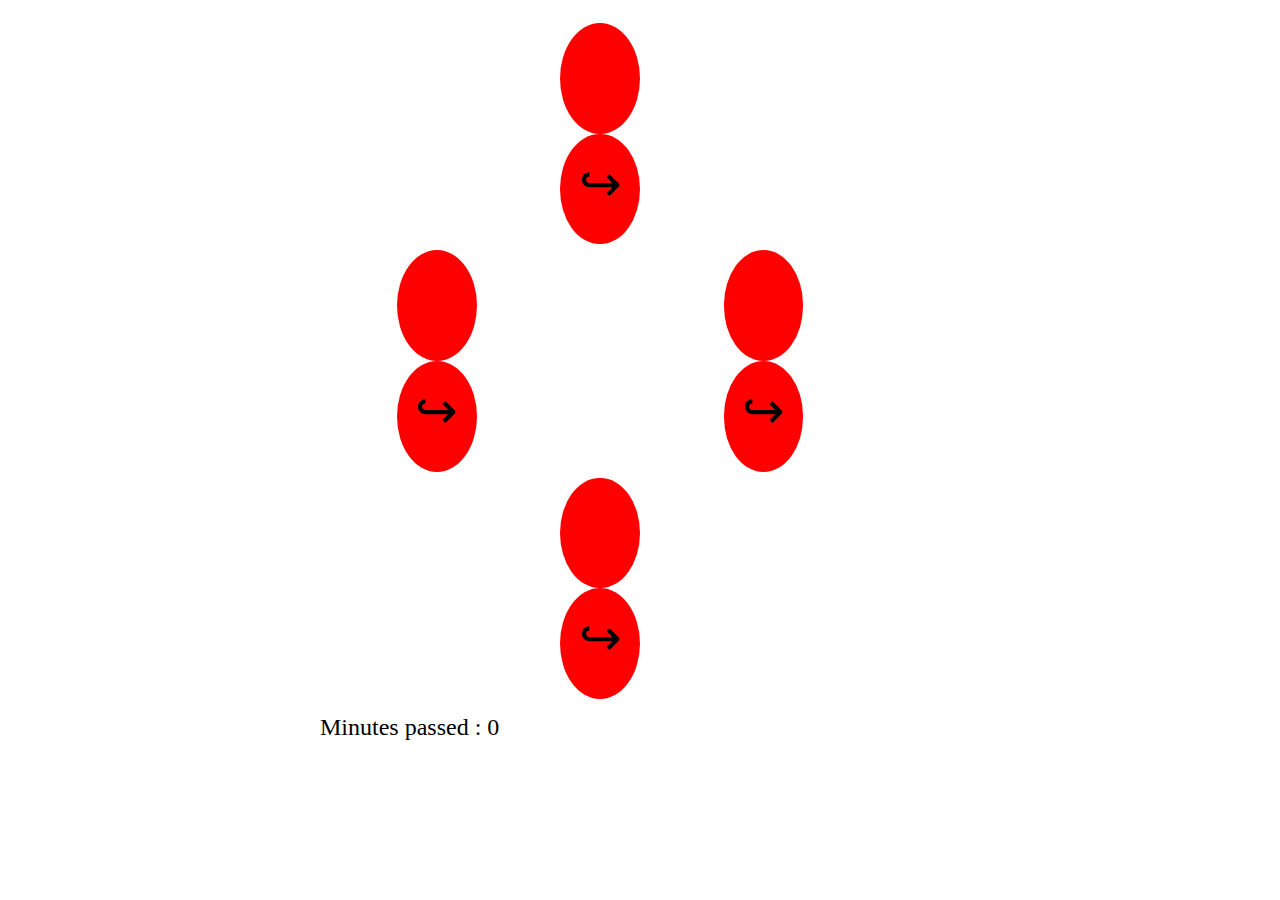
<file: index.html>
<html>
	<head>
		<link rel="stylesheet" type="text/css" href="style.css">
		<script src="trafficController.js"></script>
	</head>

	<body class="container">
		<table class="intersection">
			<tr>
				<td></td>
				<td>
					<div class=northForward></div>
					<div class="northRightTurn"> &#8618;</div>
				</td>
				<td></td>
			<tr>
			<tr>
				<td>
					<div class=westForward></div>
					<div class="westRightTurn">&#8618;</div>
				</td>
				<td></td>
				<td>
					<div class=eastForward></div>
					<div class="eastRightTurn"> &#8618;</div>
				</td>
			<tr>
			<tr>
				<td></td>
				<td>
					<div class=southForward></div>
					<div class="southRightTurn"> &#8618;</div>
				</td>
				<td></td>
			<tr>
		</table>

		<span class="simulationStatus">Minutes passed : <span id="minutesPassed">0</span></span>
	</body>
</html>
</file>
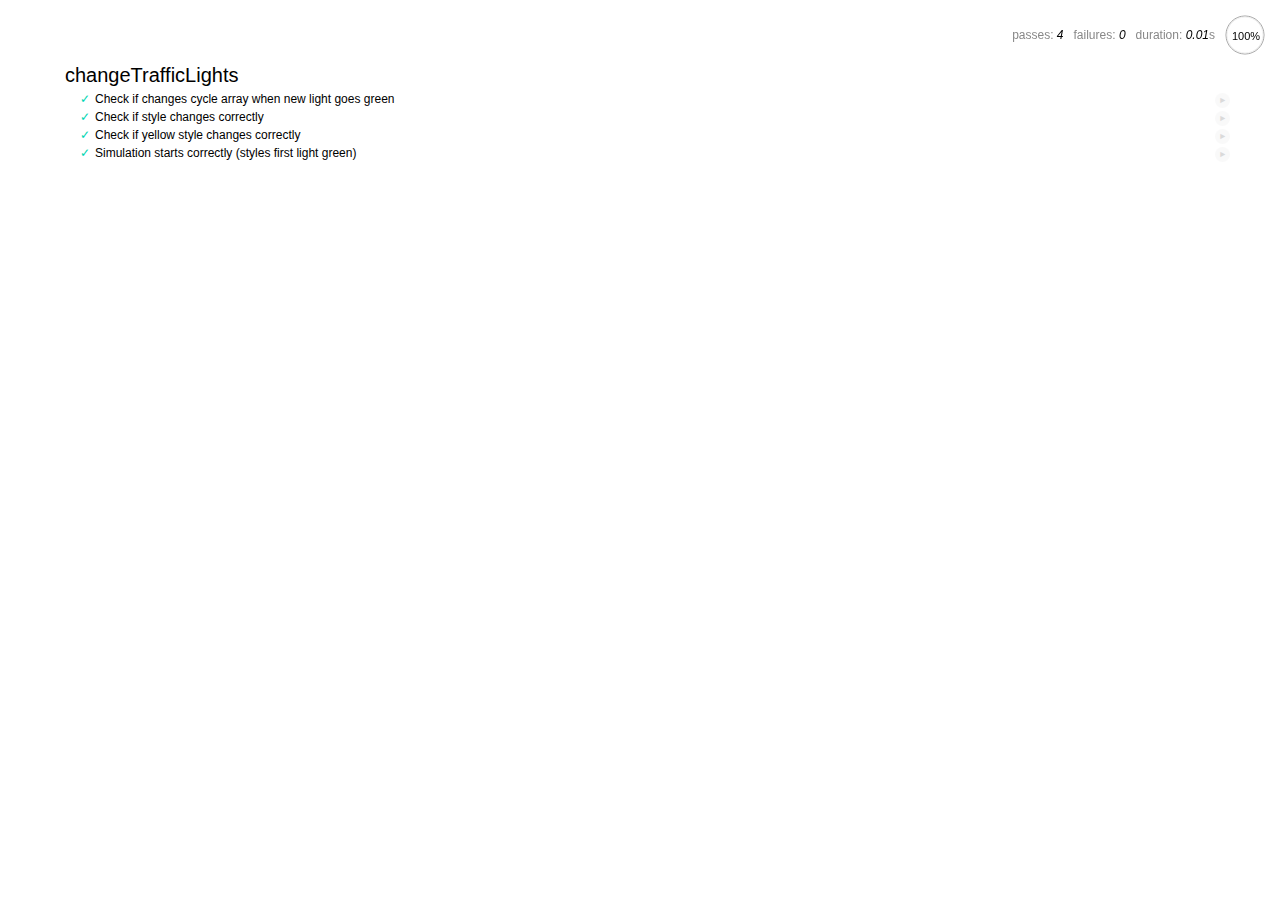
<file: test/index.html>
<!DOCTYPE html>
<html>
<head>
  <meta charset="utf-8">
  <title>Mocha Tests</title>
  <link rel="stylesheet" href="../bower_components/mocha/mocha.css" />
</head>
<body>
  <div id="mocha"></div>
  <script src="../bower_components/chai/chai.js"></script>
  <script src="../bower_components/mocha/mocha.js"></script>
  <script src="../trafficController.js"></script>
  <script>mocha.setup('bdd')</script>
  <script src="trafficTests.js"></script>
  <script>
    mocha.run();
  </script>


  <!-- To avoid style errors -->
  <div class=northForward></div>
  <div class="northRightTurn"></div>

  <div class=westForward></div>
  <div class="westRightTurn"></div>

  <div class=eastForward></div>
  <div class="eastRightTurn"></div>

  <div class=southForward></div>
  <div class="southRightTurn"></div>

</body>
</html>
</file>
<file: style.css>
.container { 
    margin: auto;
    width: 50%;
    padding: 10px;
}

.intersection {
	width: 80%;
	height: 80%;
	text-align: center;
	margin: auto;
    padding: 10px;
}

.intersection div {
	height: 50%;
	width: 50%;
	border-radius: 100% 100% 100% 100%;
	line-height: 100px;
	font-size: 4vw;
	background: red;
}

.simulationStatus {
	text-align: center;
	font-size: 24px;
}
</file>
<file: bower_components/mocha/mocha.css>
@charset "utf-8";

body {
  margin:0;
}

#mocha {
  font: 20px/1.5 "Helvetica Neue", Helvetica, Arial, sans-serif;
  margin: 60px 50px;
}

#mocha ul,
#mocha li {
  margin: 0;
  padding: 0;
}

#mocha ul {
  list-style: none;
}

#mocha h1,
#mocha h2 {
  margin: 0;
}

#mocha h1 {
  margin-top: 15px;
  font-size: 1em;
  font-weight: 200;
}

#mocha h1 a {
  text-decoration: none;
  color: inherit;
}

#mocha h1 a:hover {
  text-decoration: underline;
}

#mocha .suite .suite h1 {
  margin-top: 0;
  font-size: .8em;
}

#mocha .hidden {
  display: none;
}

#mocha h2 {
  font-size: 12px;
  font-weight: normal;
  cursor: pointer;
}

#mocha .suite {
  margin-left: 15px;
}

#mocha .test {
  margin-left: 15px;
  overflow: hidden;
}

#mocha .test.pending:hover h2::after {
  content: '(pending)';
  font-family: arial, sans-serif;
}

#mocha .test.pass.medium .duration {
  background: #c09853;
}

#mocha .test.pass.slow .duration {
  background: #b94a48;
}

#mocha .test.pass::before {
  content: '✓';
  font-size: 12px;
  display: block;
  float: left;
  margin-right: 5px;
  color: #00d6b2;
}

#mocha .test.pass .duration {
  font-size: 9px;
  margin-left: 5px;
  padding: 2px 5px;
  color: #fff;
  -webkit-box-shadow: inset 0 1px 1px rgba(0,0,0,.2);
  -moz-box-shadow: inset 0 1px 1px rgba(0,0,0,.2);
  box-shadow: inset 0 1px 1px rgba(0,0,0,.2);
  -webkit-border-radius: 5px;
  -moz-border-radius: 5px;
  -ms-border-radius: 5px;
  -o-border-radius: 5px;
  border-radius: 5px;
}

#mocha .test.pass.fast .duration {
  display: none;
}

#mocha .test.pending {
  color: #0b97c4;
}

#mocha .test.pending::before {
  content: '◦';
  color: #0b97c4;
}

#mocha .test.fail {
  color: #c00;
}

#mocha .test.fail pre {
  color: black;
}

#mocha .test.fail::before {
  content: '✖';
  font-size: 12px;
  display: block;
  float: left;
  margin-right: 5px;
  color: #c00;
}

#mocha .test pre.error {
  color: #c00;
  max-height: 300px;
  overflow: auto;
}

#mocha .test .html-error {
  overflow: auto;
  color: black;
  line-height: 1.5;
  display: block;
  float: left;
  clear: left;
  font: 12px/1.5 monaco, monospace;
  margin: 5px;
  padding: 15px;
  border: 1px solid #eee;
  max-width: 85%; /*(1)*/
  max-width: -webkit-calc(100% - 42px);
  max-width: -moz-calc(100% - 42px);
  max-width: calc(100% - 42px); /*(2)*/
  max-height: 300px;
  word-wrap: break-word;
  border-bottom-color: #ddd;
  -webkit-box-shadow: 0 1px 3px #eee;
  -moz-box-shadow: 0 1px 3px #eee;
  box-shadow: 0 1px 3px #eee;
  -webkit-border-radius: 3px;
  -moz-border-radius: 3px;
  border-radius: 3px;
}

#mocha .test .html-error pre.error {
  border: none;
  -webkit-border-radius: 0;
  -moz-border-radius: 0;
  border-radius: 0;
  -webkit-box-shadow: 0;
  -moz-box-shadow: 0;
  box-shadow: 0;
  padding: 0;
  margin: 0;
  margin-top: 18px;
  max-height: none;
}

/**
 * (1): approximate for browsers not supporting calc
 * (2): 42 = 2*15 + 2*10 + 2*1 (padding + margin + border)
 *      ^^ seriously
 */
#mocha .test pre {
  display: block;
  float: left;
  clear: left;
  font: 12px/1.5 monaco, monospace;
  margin: 5px;
  padding: 15px;
  border: 1px solid #eee;
  max-width: 85%; /*(1)*/
  max-width: -webkit-calc(100% - 42px);
  max-width: -moz-calc(100% - 42px);
  max-width: calc(100% - 42px); /*(2)*/
  word-wrap: break-word;
  border-bottom-color: #ddd;
  -webkit-box-shadow: 0 1px 3px #eee;
  -moz-box-shadow: 0 1px 3px #eee;
  box-shadow: 0 1px 3px #eee;
  -webkit-border-radius: 3px;
  -moz-border-radius: 3px;
  border-radius: 3px;
}

#mocha .test h2 {
  position: relative;
}

#mocha .test a.replay {
  position: absolute;
  top: 3px;
  right: 0;
  text-decoration: none;
  vertical-align: middle;
  display: block;
  width: 15px;
  height: 15px;
  line-height: 15px;
  text-align: center;
  background: #eee;
  font-size: 15px;
  -webkit-border-radius: 15px;
  -moz-border-radius: 15px;
  border-radius: 15px;
  -webkit-transition:opacity 200ms;
  -moz-transition:opacity 200ms;
  -o-transition:opacity 200ms;
  transition: opacity 200ms;
  opacity: 0.3;
  color: #888;
}

#mocha .test:hover a.replay {
  opacity: 1;
}

#mocha-report.pass .test.fail {
  display: none;
}

#mocha-report.fail .test.pass {
  display: none;
}

#mocha-report.pending .test.pass,
#mocha-report.pending .test.fail {
  display: none;
}
#mocha-report.pending .test.pass.pending {
  display: block;
}

#mocha-error {
  color: #c00;
  font-size: 1.5em;
  font-weight: 100;
  letter-spacing: 1px;
}

#mocha-stats {
  position: fixed;
  top: 15px;
  right: 10px;
  font-size: 12px;
  margin: 0;
  color: #888;
  z-index: 1;
}

#mocha-stats .progress {
  float: right;
  padding-top: 0;

  /**
   * Set safe initial values, so mochas .progress does not inherit these
   * properties from Bootstrap .progress (which causes .progress height to
   * equal line height set in Bootstrap).
   */
  height: auto;
  -webkit-box-shadow: none;
  -moz-box-shadow: none;
  box-shadow: none;
  background-color: initial;
}

#mocha-stats em {
  color: black;
}

#mocha-stats a {
  text-decoration: none;
  color: inherit;
}

#mocha-stats a:hover {
  border-bottom: 1px solid #eee;
}

#mocha-stats li {
  display: inline-block;
  margin: 0 5px;
  list-style: none;
  padding-top: 11px;
}

#mocha-stats canvas {
  width: 40px;
  height: 40px;
}

#mocha code .comment { color: #ddd; }
#mocha code .init { color: #2f6fad; }
#mocha code .string { color: #5890ad; }
#mocha code .keyword { color: #8a6343; }
#mocha code .number { color: #2f6fad; }

@media screen and (max-device-width: 480px) {
  #mocha {
    margin: 60px 0px;
  }

  #mocha #stats {
    position: absolute;
  }
}
</file>
